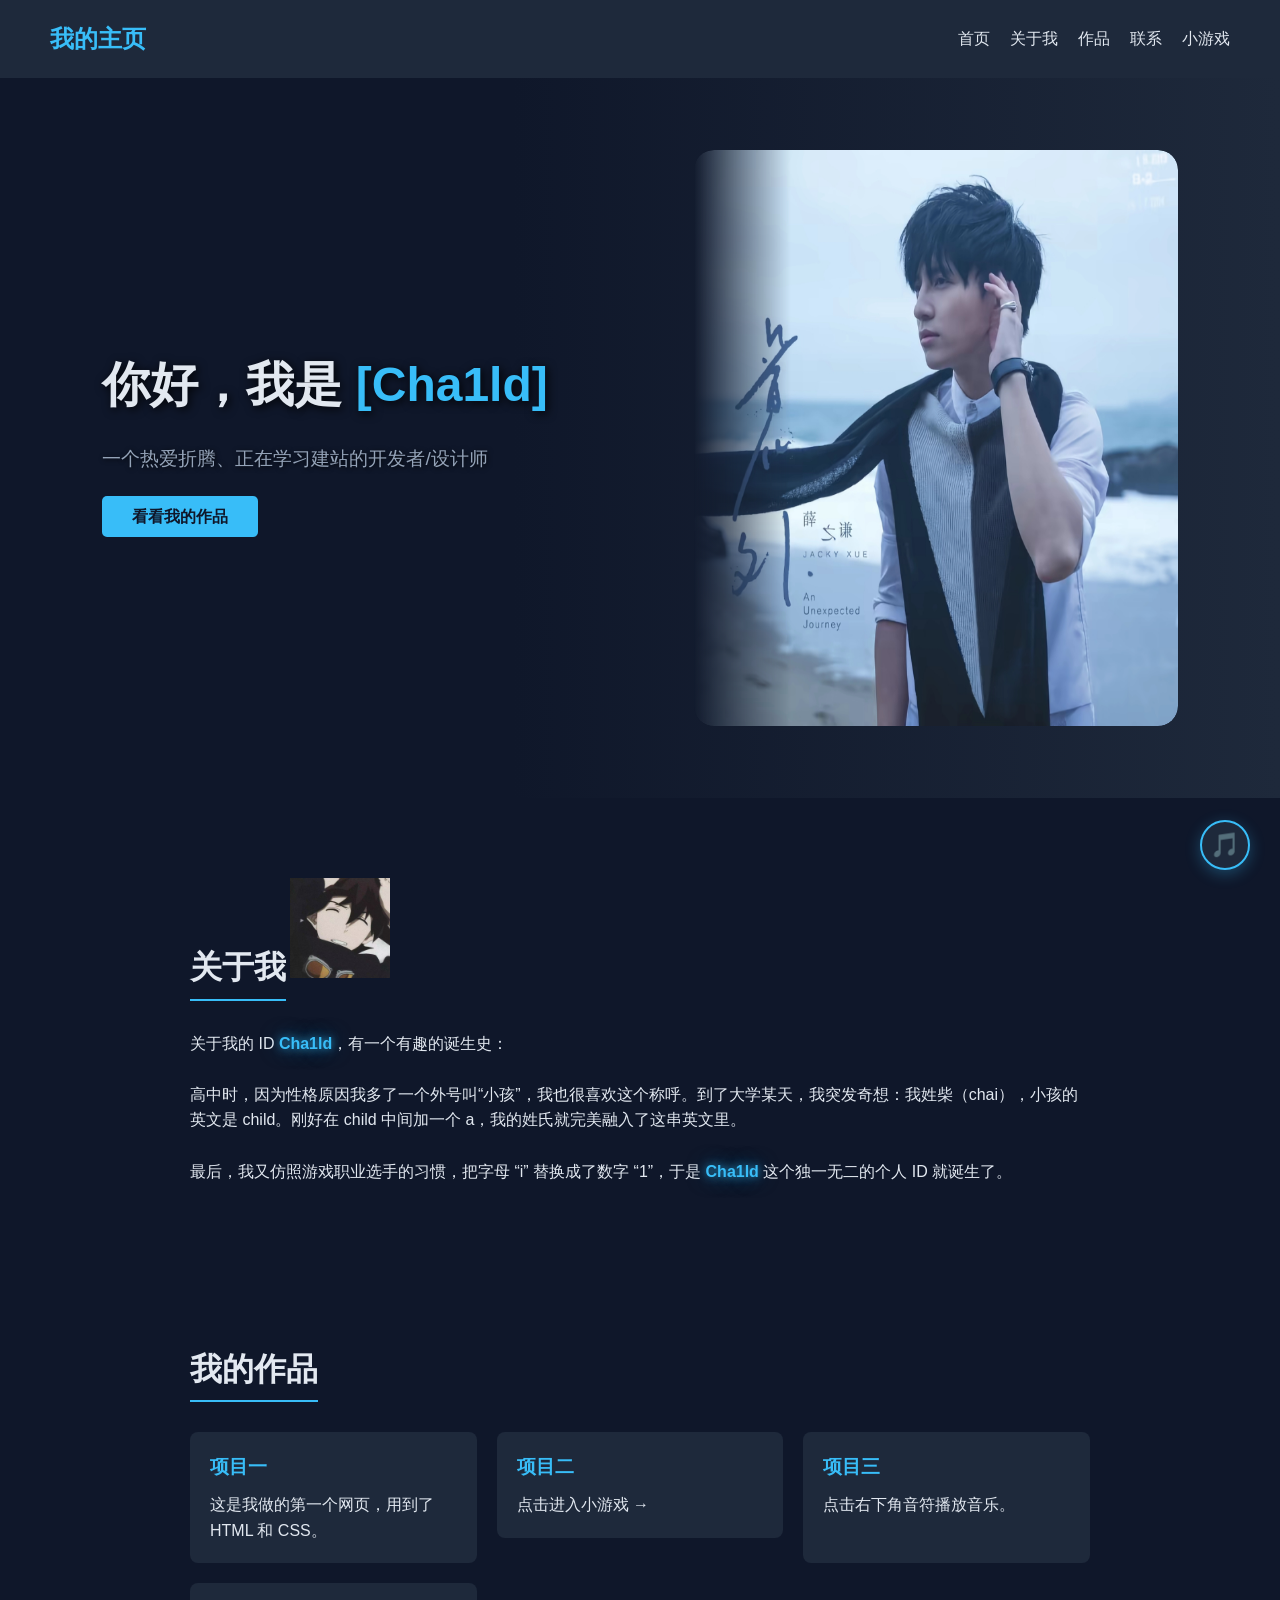
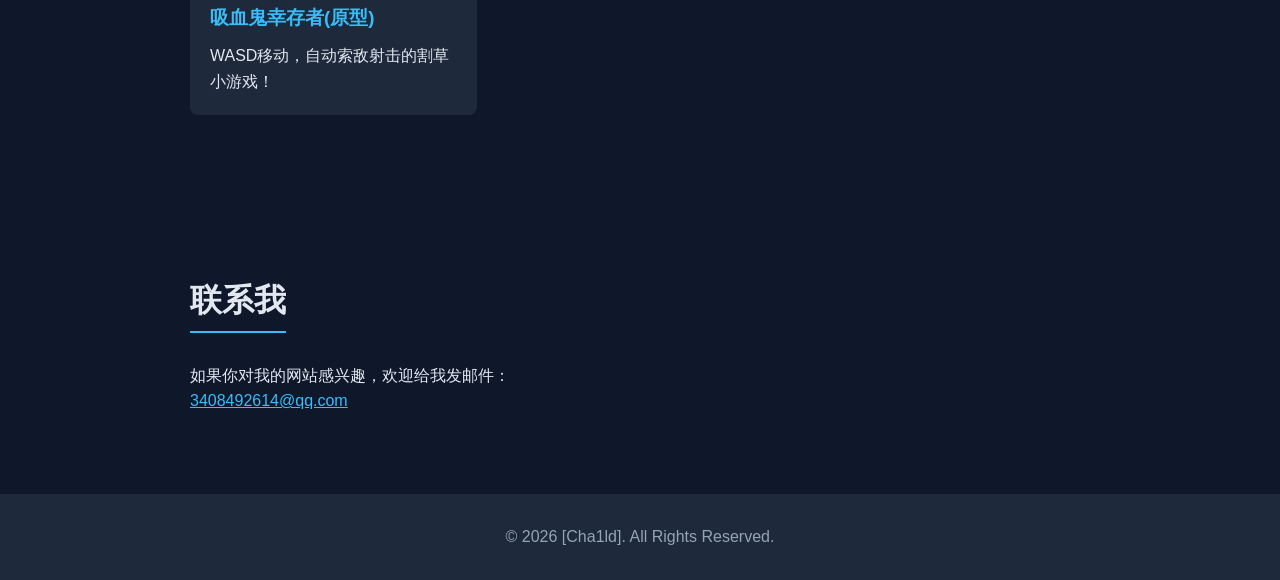
<file: index.html>
<!DOCTYPE html>
<html lang="zh-CN">
<head>
    <meta charset="UTF-8">
    <meta name="viewport" content="width=device-width, initial-scale=1.0">
    <title>我的个人主页</title>
    <link rel="stylesheet" href="style.css">
        <style>
        /* 专属 Cha1ld 的霓虹发光特效 */
        .glow-cha1ld {
            color: #38bdf8;
            font-weight: bold;
            text-shadow: 
                0 0 8px rgba(56, 189, 248, 0.8), 
                0 0 20px rgba(56, 189, 248, 0.5),
                0 0 40px rgba(56, 189, 248, 0.2);
        }
    </style>
</head>
<body>
    <!-- 导航栏 -->
    <nav>
        <div class="logo">我的主页</div>
        <ul class="nav-links">
            <li><a href=" ">首页</a ></li>
            <li><a href="#about">关于我</a ></li>
            <li><a href="#projects">作品</a ></li>
            <li><a href="#contact">联系</a ></li>
            <li><a href="game.html ">小游戏</a ></li>
        </ul>
    </nav>

    <!-- 首页横幅 -->
    <section id="home" class="hero">
        <!-- 左侧文字区域 -->
        <div class="hero-text">
            <h1>你好，我是 <span class="highlight">[Cha1ld]</span></h1>
            <p>一个热爱折腾、正在学习建站的开发者/设计师</p>
            <a href="#projects" class="btn">看看我的作品</a>
        </div>
        
        <!-- 右侧图片区域 -->
        <div class="hero-image">
            <img src="xue.jpg" alt="薛之谦">
        </div>
    </section>

    <!-- 关于我 -->
    <section id="about" class="container">
        <h2>关于我</h2>
       <img src="test1.png" alt="我的照片" class="profile-img" style="width: 100px; height: 100px;">
       <p>
    关于我的 ID <span class="glow-cha1ld">Cha1ld</span>，有一个有趣的诞生史：<br><br>
    高中时，因为性格原因我多了一个外号叫“小孩”，我也很喜欢这个称呼。到了大学某天，我突发奇想：我姓柴（chai），小孩的英文是 child。刚好在 child 中间加一个 a，我的姓氏就完美融入了这串英文里。<br><br>
    最后，我又仿照游戏职业选手的习惯，把字母 “i” 替换成了数字 “1”，于是 <strong><span class="glow-cha1ld">Cha1ld</span></strong> 这个独一无二的个人 ID 就诞生了。
</p>
    </section>

    <!-- 作品集 -->
    <section id="projects" class="container">
        <h2>我的作品</h2>
        <div class="grid">
            <div class="card">
                <h3>项目一</h3>
                <p>这是我做的第一个网页，用到了 HTML 和 CSS。</p >
            </div>
            <a href="game.html" style="text-decoration: none; color: inherit;">
    <div class="card">
        <h3>项目二</h3>
        <p>点击进入小游戏 →</p>
    </div>
</a>
            <div class="card">
                <h3>项目三</h3>
                <p>点击右下角音符播放音乐。</p >
            </div>
                    <div class="grid">
            <!-- 之前的作品一、作品二... -->
            
            <!-- 新增：幸存者游戏卡片 -->
            <a href="vampire.html" style="text-decoration: none; color: inherit;">
                <div class="card">
                    <h3>吸血鬼幸存者(原型)</h3>
                    <p>WASD移动，自动索敌射击的割草小游戏！</p>
                </div>
            </a>
        </div>
        </div>
    </section>

    <!-- 联系方式 -->
    <section id="contact" class="container">
        <h2>联系我</h2>
        <p>如果你对我的网站感兴趣，欢迎给我发邮件：</p >
        <p><a href="mailto:你的邮箱@example.com" class="highlight">3408492614@qq.com</a ></p >
    </section>

    <!-- 页脚 -->
    <footer>
        <p>&copy; 2026 [Cha1ld]. All Rights Reserved.</p >
    </footer>
        <!-- 背景音乐播放器 -->
    <audio id="bgm" loop>
        <source src="chi.mp3" type="audio/mpeg">
        您的浏览器不支持音频播放。
    </audio>
    
    <!-- 悬浮音乐按钮 -->
    <div id="music-btn" title="播放/暂停背景音乐">
        🎵
    </div>
        <script>
        const bgm = document.getElementById('bgm');
        const musicBtn = document.getElementById('music-btn');
        
        // 默认把音量调小一点，避免吓到访客
        bgm.volume = 1.0; 

        musicBtn.addEventListener('click', function() {
            if (bgm.paused) {
                bgm.play();
                musicBtn.classList.add('playing'); // 加上旋转动画
                musicBtn.innerHTML = '🎶'; // 换一个图标
            } else {
                bgm.pause();
                musicBtn.classList.remove('playing'); // 移除动画
                musicBtn.innerHTML = '🎵';
            }
        });
    </script>
</body>
</html>
</file>
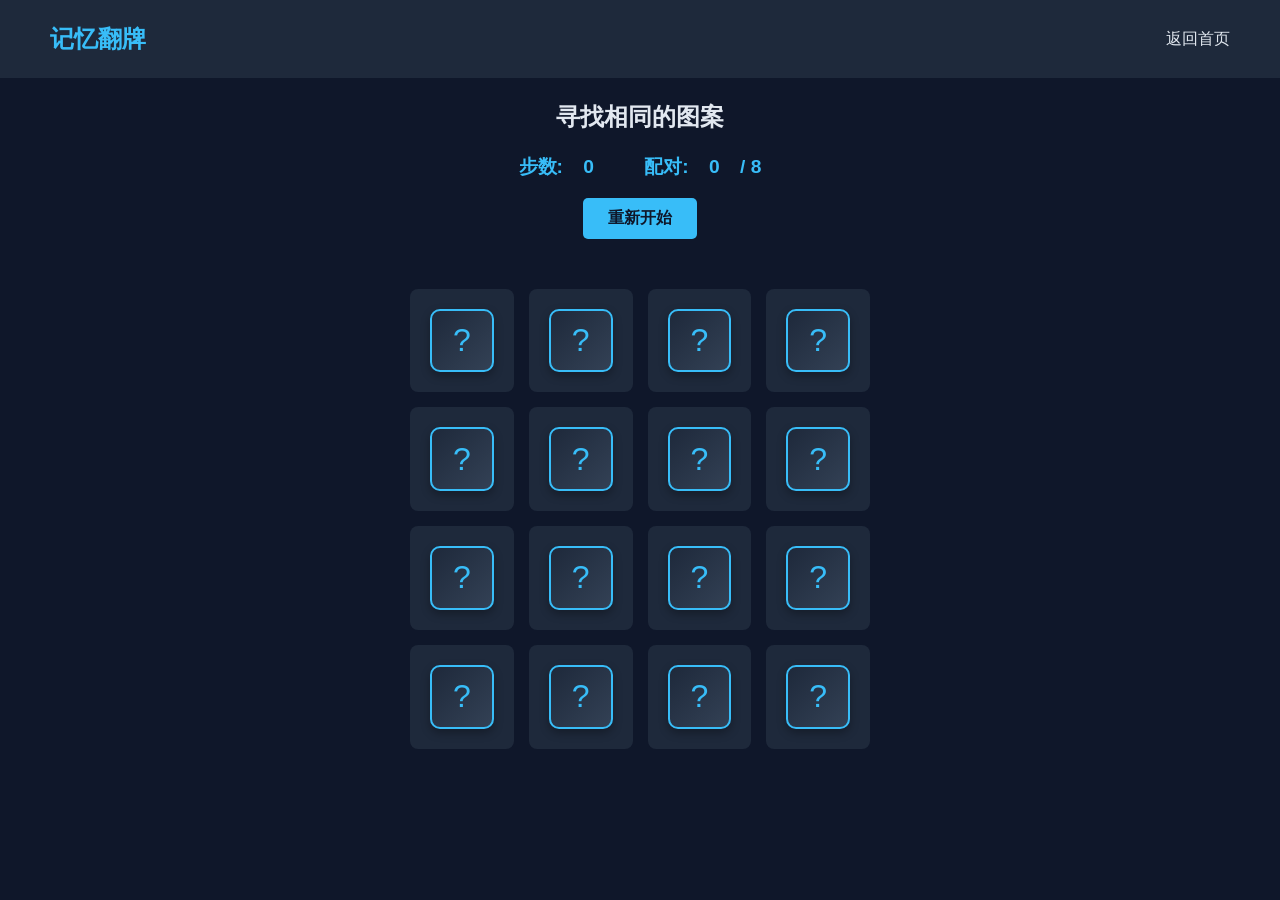
<file: game.html>
<!DOCTYPE html>
<html lang="zh-CN">
<head>
    <meta charset="UTF-8">
    <meta name="viewport" content="width=device-width, initial-scale=1.0">
    <title>记忆翻牌小游戏</title>
    <link rel="stylesheet" href="style.css">
    
    <style>
        /* 页面基础布局，复用首页的深色背景 */
        body {
            background-color: #0f172a;
            color: #e2e8f0;
            font-family: 'Segoe UI', Tahoma, Geneva, Verdana, sans-serif;
            margin: 0;
            padding: 0;
        }

        /* 顶部信息栏 */
        .game-header {
            text-align: center;
            padding: 20px;
        }
        .stats {
            font-size: 1.2rem;
            margin: 15px 0;
            color: #38bdf8;
            font-weight: bold;
        }
        .stats span {
            margin: 0 15px;
        }
        
        /* 控制按钮 */
        .btn {
            padding: 10px 25px;
            background-color: #38bdf8;
            color: #0f172a;
            border: none;
            border-radius: 5px;
            font-size: 1rem;
            font-weight: bold;
            cursor: pointer;
            transition: 0.3s;
        }
        .btn:hover {
            background-color: #0ea5e9;
            transform: scale(1.05);
        }

        /* 游戏主体网格 */
        #game-board {
            display: grid;
            grid-template-columns: repeat(4, 1fr); /* 4列 */
            gap: 15px;
            max-width: 500px;
            margin: 30px auto;
            padding: 0 20px;
        }

        /* 卡片容器（负责3D效果） */
        .card {
            aspect-ratio: 1 / 1; /* 保持正方形 */
            perspective: 1000px; /* 3D透视深度 */
            cursor: pointer;
        }

        /* 卡片内部（用来翻转） */
        .card-inner {
            position: relative;
            width: 100%;
            height: 100%;
            text-align: center;
            transition: transform 0.6s;
            transform-style: preserve-3d; /* 保留3D空间 */
        }

        /* 被翻开时的状态 */
        .card.flipped .card-inner {
            transform: rotateY(180deg);
        }

        /* 卡片的正反面公共样式 */
        .card-front, .card-back {
            position: absolute;
            width: 100%;
            height: 100%;
            backface-visibility: hidden; /* 隐藏背面 */
            border-radius: 10px;
            display: flex;
            justify-content: center;
            align-items: center;
            font-size: 3rem; /* 表情符号大小 */
            box-shadow: 0 4px 10px rgba(0,0,0,0.3);
        }

        /* 卡片背面（默认朝上，带问号） */
        .card-back {
            background: linear-gradient(135deg, #1e293b 0%, #334155 100%);
            border: 2px solid #38bdf8;
            color: #38bdf8;
            font-size: 2rem;
        }

        /* 卡片正面（印着图案，默认翻转到背面） */
        .card-front {
            background-color: #0f172a;
            border: 2px solid #94a3b8;
            transform: rotateY(180deg); /* 初始就翻转180度藏起来 */
        }

        /* 匹配成功后的高亮效果 */
        .card.matched .card-front {
            border-color: #10b981; /* 变成绿色边框 */
            box-shadow: 0 0 15px #10b981;
        }

        /* 手机端适配 */
        @media (max-width: 500px) {
            #game-board {
                grid-template-columns: repeat(3, 1fr); /* 手机端变3列 */
                gap: 10px;
            }
            .card-front, .card-back {
                font-size: 2rem;
            }
        }
    </style>
</head>
<body>
    <!-- 导航栏 -->
    <nav>
        <div class="logo">记忆翻牌</div>
        <ul class="nav-links">
            <li><a href="index.html">返回首页</a></li>
        </ul>
    </nav>

    <div class="game-header">
        <h2>寻找相同的图案</h2>
        <div class="stats">
            <span>步数: <span id="moves">0</span></span>
            <span>配对: <span id="matches">0</span> / 8</span>
        </div>
        <button class="btn" id="restart-btn">重新开始</button>
    </div>

    <!-- 游戏区域 -->
    <div id="game-board"></div>
    <script>

           // 8个角色的图片完整链接
        const imgPaths = [
    "jiushen.png",
    "yinhui.png",
    "chizui.png",
    "hwlpld.png",
    "sikadi.png",
    "jmdkss.png",
    "chuxue.png",
    "biexiao.png"
];

        // 把链接转换成图片标签，占满整个卡片，保证不变形
        const icons = imgPaths.map(link => `<img src="${link}" alt="加载中..." style="width: 100%; height: 100%; object-fit: cover; border-radius: 8px;">`);
        // 取前8个，然后复制一份，变成16张牌，最后打乱顺序
        const gameCards = [...icons.slice(0, 8), ...icons.slice(0, 8)].sort(() => Math.random() - 0.5);

        const gameBoard = document.getElementById('game-board');
        const movesText = document.getElementById('moves');
        const matchesText = document.getElementById('matches');
        const restartBtn = document.getElementById('restart-btn');

        let firstCard = null;
        let secondCard = null;
        let lockBoard = false; // 防止狂点导致bug
        let moves = 0;
        let matches = 0;

        // 初始化游戏
        function initGame() {
            gameBoard.innerHTML = '';
            moves = 0;
            matches = 0;
            firstCard = null;
            secondCard = null;
            lockBoard = false;
            movesText.innerText = moves;
            matchesText.innerText = matches;

            // 重新打乱数组
            const shuffledCards = [...icons.slice(0, 8), ...icons.slice(0, 8)].sort(() => Math.random() - 0.5);

            // 动态生成卡片
            shuffledCards.forEach(icon => {
                const card = document.createElement('div');
                card.classList.add('card');
                card.dataset.icon = icon; // 把图案存在 dataset 里
                
                card.innerHTML = `
                    <div class="card-inner">
                        <div class="card-back">?</div>
                        <div class="card-front">${icon}</div>
                    </div>
                `;
                
                card.addEventListener('click', flipCard);
                gameBoard.appendChild(card);
            });
        }

        // 翻牌逻辑
        function flipCard() {
            if (lockBoard) return; // 如果正在处理，不让点
            if (this === firstCard) return; // 如果点的是同一张牌，无视
            if (this.classList.contains('matched')) return; // 如果已经配对成功，无视

            this.classList.add('flipped');

            if (!firstCard) {
                // 第一次翻牌
                firstCard = this;
                return;
            }

            // 第二次翻牌
            secondCard = this;
            moves++;
            movesText.innerText = moves;
            
            checkForMatch();
        }

        // 检查两张牌是否一样
        function checkForMatch() {
            let isMatch = firstCard.dataset.icon === secondCard.dataset.icon;

            if (isMatch) {
                disableCards();
            } else {
                unflipCards();
            }
        }

        // 配对成功
        function disableCards() {
            firstCard.classList.add('matched');
            secondCard.classList.add('matched');
            // 移除点击事件，不能再翻
            firstCard.removeEventListener('click', flipCard);
            secondCard.removeEventListener('click', flipCard);

            matches++;
            matchesText.innerText = matches;

            resetBoard();

            // 如果8对全找到了，弹窗提示
            if (matches === 8) {
                setTimeout(() => {
                    alert(`太棒了！你用了 ${moves} 步完成了游戏！`);
                }, 500);
            }
        }

        // 配对失败，翻回去
        function unflipCards() {
            lockBoard = true; // 锁定面板
            setTimeout(() => {
                firstCard.classList.remove('flipped');
                secondCard.classList.remove('flipped');
                resetBoard();
            }, 1000); // 1秒后翻回去
        }

        // 重置当前翻牌状态
        function resetBoard() {
            firstCard = null;
            secondCard = null;
            lockBoard = false;
        }

        // 点击重新开始按钮
        restartBtn.addEventListener('click', initGame);

        // 页面加载时启动游戏
        initGame();
        </script>
    </script>
</body>
</html>
</file>
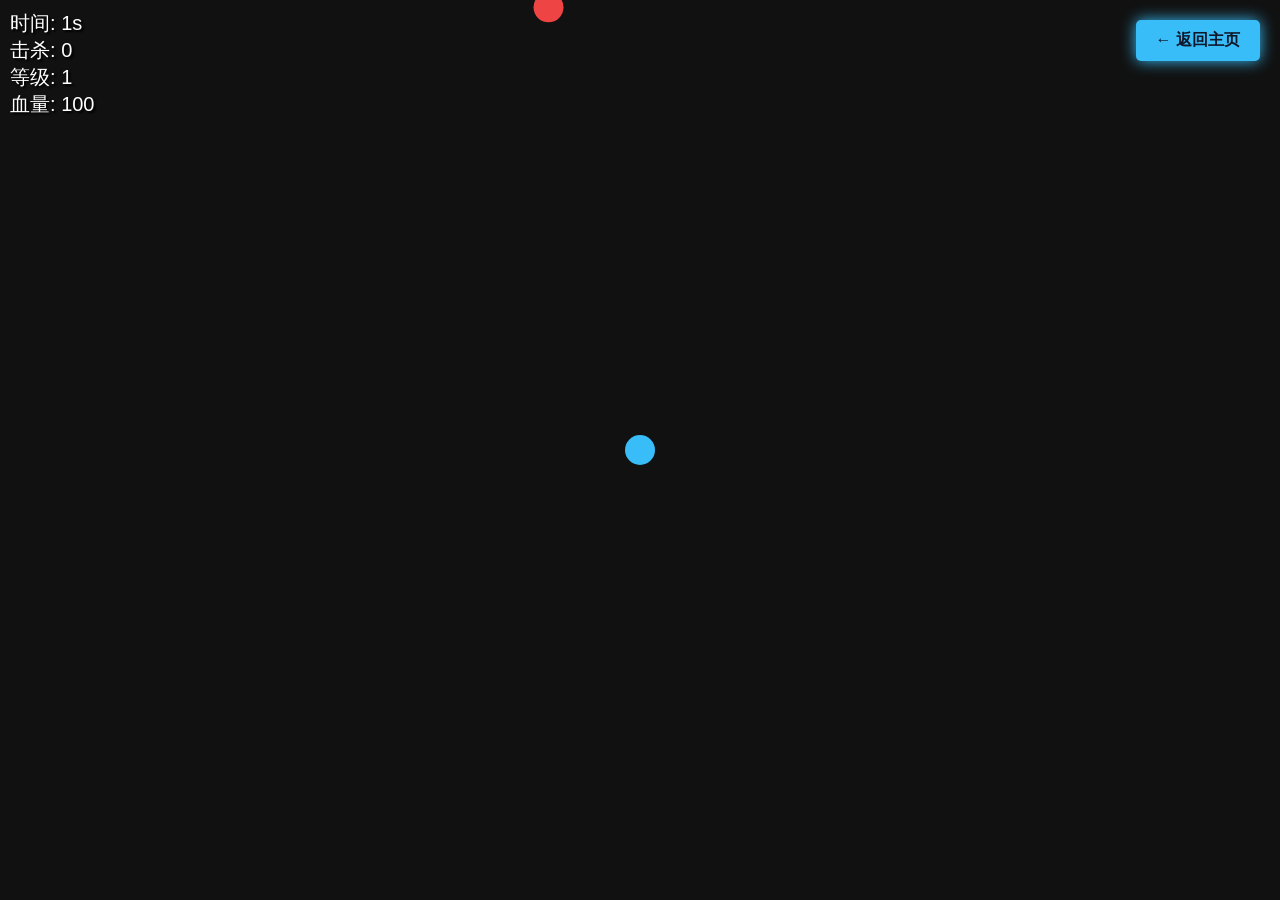
<file: vampire.html>
<!DOCTYPE html>
<html lang="zh-CN">
<head>
    <meta charset="UTF-8">
    <meta name="viewport" content="width=device-width, initial-scale=1.0">
    <title>幸存者原型</title>
    <style>
        body {
            margin: 0;
            overflow: hidden; /* 隐藏滚动条 */
            background-color: #111;
            font-family: sans-serif;
            color: white;
        }
        canvas {
            display: block;
        }
        /* 游戏UI界面 */
        #ui {
            position: absolute;
            top: 10px;
            left: 10px;
            font-size: 20px;
            pointer-events: none; /* 让鼠标穿透UI，不影响操作 */
            text-shadow: 2px 2px 2px #000;
        }
            
        #game-over {
            position: absolute;
            top: 50%;
            left: 50%;
            transform: translate(-50%, -50%);
            background: rgba(0, 0, 0, 0.8);
            padding: 30px;
            border-radius: 10px;
            text-align: center;
            display: none; /* 默认隐藏 */
        }
        button {
            padding: 10px 20px;
            font-size: 18px;
            cursor: pointer;
            background-color: #38bdf8;
            border: none;
            border-radius: 5px;
            font-weight: bold;
        }
               /* 右上角返回主页按钮 */
        #back-btn {
            position: fixed;
            top: 20px;
            right: 20px;
            z-index: 9999; /* 保证按钮永远在最上层 */
            padding: 10px 20px;
            background-color: #38bdf8;
            color: #0f172a;
            text-decoration: none;
            border-radius: 5px;
            font-weight: bold;
            font-size: 16px;
            box-shadow: 0 0 15px #38bdf8;
            transition: all 0.3s ease;
        }

        /* 鼠标悬停时的效果 */
        #back-btn:hover {
            background-color: #0ea5e9;
            transform: scale(1.05);
        }
                /* 升级弹窗样式 */
        #level-up-screen {
            position: absolute;
            top: 50%;
            left: 50%;
            transform: translate(-50%, -50%);
            background: rgba(15, 23, 42, 0.95);
            border: 2px solid #38bdf8;
            padding: 30px;
            border-radius: 10px;
            text-align: center;
            display: none; /* 默认隐藏 */
            z-index: 2000;
            box-shadow: 0 0 30px rgba(56, 189, 248, 0.5);
        }
        .upgrade-options {
            display: flex;
            flex-direction: column;
            gap: 15px;
            margin-top: 20px;
        }
        .upgrade-options button {
            padding: 15px;
            font-size: 16px;
            background-color: #1e293b;
            color: #38bdf8;
            border: 2px solid #38bdf8;
            border-radius: 5px;
            cursor: pointer;
            transition: 0.3s;
        }
        .upgrade-options button:hover {
            background-color: #38bdf8;
            color: #0f172a;
        }
    </style>
</head>
<body>

        <div id="ui">
        <div>时间: <span id="time">0</span>s</div>
        <div>击杀: <span id="kills">0</span></div>
        <div>等级: <span id="level">1</span></div>
        <!-- 新增：血量显示 -->
        <div>血量: <span id="hp">100</span></div>
    </div>

    <!-- 新增：升级选择界面 (默认隐藏) -->
    <div id="level-up-screen">
        <h2>升级！请选择一项强化</h2>
        <div class="upgrade-options">
            <button onclick="applyUpgrade(1)">增加子弹数量 (散弹)</button>
            <button onclick="applyUpgrade(2)">增加穿透 (穿透+1)</button>
            <button onclick="applyUpgrade(3)">恢复一滴血量 (+10 HP)</button>
        </div>
    </div>

    <div id="game-over">
        <h2>你被怪物淹没了！</h2>
        <p>存活时间: <span id="final-time">0</span>秒</p>
        <button onclick="location.reload()">重新开始</button>
    </div>
        <!-- 返回主页按钮 -->
    <a href="index.html" id="back-btn">← 返回主页</a>

    <canvas id="gameCanvas"></canvas>

    <script>
                const canvas = document.getElementById('gameCanvas');
        const ctx = canvas.getContext('2d');
        
        let width = window.innerWidth;
        let height = window.innerHeight;
        canvas.width = width;
        canvas.height = height;

        // 游戏状态
        let isGameOver = false;
        let isPaused = false; // 暂停状态（选技能时用）
        let time = 0;
        let kills = 0;
        let level = 1;
        let exp = 0;

        // 升级属性
        let bulletCount = 1;   // 子弹数量
        let bulletSpread = 0;  // 散布角度
        let bulletPierce = 0;  // 穿透数量

        // 玩家设定 (速度减半)
        const player = {
            x: width / 2,
            y: height / 2,
            radius: 15,
            speed: 2, // 原本是4，改成2
            color: '#38bdf8',
            hp: 100,
            maxHp: 100
        };

        // 敌人数组
        let enemies = [];
        let bullets = [];
        let orbs = [];

        // 键盘控制
        const keys = { w: false, a: false, s: false, d: false };
        window.addEventListener('keydown', (e) => {
            if (e.key === 'w' || e.key === 'W') keys.w = true;
            if (e.key === 'a' || e.key === 'A') keys.a = true;
            if (e.key === 's' || e.key === 'S') keys.s = true;
            if (e.key === 'd' || e.key === 'D') keys.d = true;
        });
        window.addEventListener('keyup', (e) => {
            if (e.key === 'w' || e.key === 'W') keys.w = false;
            if (e.key === 'a' || e.key === 'A') keys.a = false;
            if (e.key === 's' || e.key === 'S') keys.s = false;
            if (e.key === 'd' || e.key === 'D') keys.d = false;
        });

        // 手机触屏控制
        let touchStartX = 0, touchStartY = 0;
        canvas.addEventListener('touchstart', (e) => {
            touchStartX = e.touches[0].clientX;
            touchStartY = e.touches[0].clientY;
        });
        canvas.addEventListener('touchmove', (e) => {
            let touchX = e.touches[0].clientX;
            let touchY = e.touches[0].clientY;
            let dx = touchX - touchStartX;
            let dy = touchY - touchStartY;
            touchStartX = touchX;
            touchStartY = touchY;
            if (dx > 5) player.x += player.speed;
            if (dx < -5) player.x -= player.speed;
            if (dy > 5) player.y += player.speed;
            if (dy < -5) player.y -= player.speed;
        });

        // 动态刷怪逻辑：随等级增加
        function spawnEnemy() {
            if (isGameOver || isPaused) return;
            
            let x, y;
            if (Math.random() < 0.5) {
                x = Math.random() < 0.5 ? 0 : width;
                y = Math.random() * height;
            } else {
                x = Math.random() * width;
                y = Math.random() < 0.5 ? 0 : height;
            }

                enemies.push({
                x: x,
                y: y,
                radius: 15,
                // 玩家速度是 2，这里初始设为 1.2，随等级微调，但最高封顶在 1.9
                speed: Math.min(1.9, 1.2 + (level * 0.05)), 
                color: '#ef4444',
                hp: 1
            });
        }

        // 自动攻击
        setInterval(() => {
            if (isGameOver || isPaused) return;
            
            // 找最近的怪
            let closestEnemy = null;
            let minDist = Infinity;
            enemies.forEach(enemy => {
                let dist = Math.hypot(enemy.x - player.x, enemy.y - player.y);
                if (dist < minDist) { minDist = dist; closestEnemy = enemy; }
            });

            if (closestEnemy) {
                let baseAngle = Math.atan2(closestEnemy.y - player.y, closestEnemy.x - player.x);
                
                                // 根据子弹数量计算散射
                for (let i = 0; i < bulletCount; i++) {
                    // 直接根据偏移量计算最终角度
                    let angleOffset = (i - (bulletCount - 1) / 2) * bulletSpread;
                    let finalAngle = baseAngle + angleOffset;
                    
                    bullets.push({
                        x: player.x,
                        y: player.y,
                        radius: 5,
                        speed: 7,
                        vx: Math.cos(finalAngle) * 7,
                        vy: Math.sin(finalAngle) * 7,
                        color: '#fde047',
                        pierce: bulletPierce, // 记录穿透次数
                        hitEnemies: [] // 记录已经打过的怪，防止重复扣血
                    });
                }
            }
        }, 600);

        // 游戏主循环
        function update() {
            if (isGameOver || isPaused) return;

            // 玩家移动
            if (keys.w && player.y > player.radius) player.y -= player.speed;
            if (keys.s && player.y < height - player.radius) player.y += player.speed;
            if (keys.a && player.x > player.radius) player.x -= player.speed;
            if (keys.d && player.x < width - player.radius) player.x += player.speed;

            // 子弹移动与碰撞
            for (let i = bullets.length - 1; i >= 0; i--) {
                let b = bullets[i];
                b.x += b.vx;
                b.y += b.vy;
                if (b.x < 0 || b.x > width || b.y < 0 || b.y > height) {
                    bullets.splice(i, 1);
                    continue;
                }

                for (let j = enemies.length - 1; j >= 0; j--) {
                    let e = enemies[j];
                    // 如果这颗子弹已经打过这个怪，就跳过
                    if (b.hitEnemies.includes(e)) continue; 

                    if (Math.hypot(b.x - e.x, b.y - e.y) < e.radius + b.radius) {
                        b.hitEnemies.push(e); // 记录打中
                        
                        if (b.pierce > 0) {
                            b.pierce--; // 穿透减1，子弹继续飞
                        } else {
                            bullets.splice(i, 1); // 没穿透了，子弹消失
                        }
                        
                        enemies.splice(j, 1); // 怪死
                        kills++;
                        document.getElementById('kills').innerText = kills;
                        
                        // 掉落经验
                        orbs.push({ x: e.x, y: e.y, radius: 5 });
                        
                        if (b.pierce <= 0) break; // 子弹没了就跳出循环
                    }
                }
            }

                        // 怪物追踪与碰撞分离
            for (let i = 0; i < enemies.length; i++) {
                let e = enemies[i];
                let dx = player.x - e.x;
                let dy = player.y - e.y;
                let dist = Math.hypot(dx, dy);
                
                // 1. 怪物追踪玩家
                if (dist > 0) {
                    e.x += (dx / dist) * e.speed;
                    e.y += (dy / dist) * e.speed;
                }

                // 2. 怪物碰到玩家扣血
                if (dist < player.radius + e.radius) {
                    player.hp -= 2;
                    document.getElementById('hp').innerText = Math.max(0, player.hp);
                    // 用 splice 需要注意索引，因为我们在正向循环，所以标记移除
                    enemies.splice(i, 1);
                    i--; // 修正数组长度变化导致的索引错位
                    if (player.hp <= 0) { gameOver(); return; }
                    continue; // 这个怪已经死了，不需要算碰撞体积了
                }

                // 3. 怪物与怪物之间的碰撞体积（防止重叠）
                for (let j = i + 1; j < enemies.length; j++) {
                    let e2 = enemies[j];
                    let edx = e2.x - e.x;
                    let edy = e2.y - e.y;
                    let edist = Math.hypot(edx, edy);
                    
                    // 如果两个怪物撞在一起了
                    if (edist < e.radius + e2.radius) {
                        // 计算重叠深度
                        let overlap = (e.radius + e2.radius) - edist;
                        
                        // 防止除以0
                        if (edist === 0) edist = 0.1; 
                        
                        // 把它们互相推开（各推一半的距离）
                        let pushX = (edx / edist) * (overlap / 2);
                        let pushY = (edy / edist) * (overlap / 2);
                        
                        e.x -= pushX;
                        e.y -= pushY;
                        e2.x += pushX;
                        e2.y += pushY;
                    }
                }
            }
            // 经验球拾取
            for (let i = orbs.length - 1; i >= 0; i--) {
                let orb = orbs[i];
                let dx = player.x - orb.x;
                let dy = player.y - orb.y;
                let dist = Math.hypot(dx, dy);

                if (dist < 100) {
                    orb.x += (dx / dist) * 5;
                    orb.y += (dy / dist) * 5;
                }

                if (dist < player.radius + orb.radius) {
                    orbs.splice(i, 1);
                    exp++;
                    if (exp >= level * 5) {
                        levelUp();
                    }
                }
            }
        }

        // 渲染
        function draw() {
            ctx.clearRect(0, 0, width, height);

            orbs.forEach(orb => {
                ctx.beginPath();
                ctx.arc(orb.x, orb.y, orb.radius, 0, Math.PI * 2);
                ctx.fillStyle = '#10b981'; ctx.fill();
            });

            enemies.forEach(e => {
                ctx.beginPath();
                ctx.arc(e.x, e.y, e.radius, 0, Math.PI * 2);
                ctx.fillStyle = e.color; ctx.fill();
            });

            bullets.forEach(b => {
                ctx.beginPath();
                ctx.arc(b.x, b.y, b.radius, 0, Math.PI * 2);
                ctx.fillStyle = b.color; ctx.fill();
            });

            ctx.beginPath();
            ctx.arc(player.x, player.y, player.radius, 0, Math.PI * 2);
            ctx.fillStyle = player.color; ctx.fill();
        }

        // 升级逻辑
        function levelUp() {
            level++;
            exp = 0;
            document.getElementById('level').innerText = level;
            
            // 暂停游戏并显示弹窗
            isPaused = true;
            document.getElementById('level-up-screen').style.display = 'block';
        }

        // 应用升级选项
        function applyUpgrade(choice) {
                        if (choice === 1) {
                bulletCount++;
                bulletSpread += 0.15; 
                
                // 核心限制：最大散布 90 度
                // 90度等于 PI/2 弧度。如果超过这个值，就强制让它等于 1.57
                if (bulletSpread > Math.PI / 2) {
                    bulletSpread = Math.PI / 2;
                }
            } else if (choice === 2) {
                bulletPierce += 1;
            } else if (choice === 3) {
                player.hp += 10;
                document.getElementById('hp').innerText = player.hp;
            }
            
            // 关闭弹窗，恢复游戏
            document.getElementById('level-up-screen').style.display = 'none';
            isPaused = false;
        }

        function gameOver() {
            isGameOver = true;
            document.getElementById('final-time').innerText = time;
            document.getElementById('game-over').style.display = 'block';
        }

        // 计时与动态刷怪
        setInterval(() => {
            if (!isGameOver && !isPaused) {
                time++;
                document.getElementById('time').innerText = time;
                
                // 刷新数量 = 等级数
                for (let i = 0; i < level; i++) {
                    spawnEnemy();
                }
            }
        }, 1000);

        function gameLoop() {
            update();
            draw();
            requestAnimationFrame(gameLoop);
        }

        gameLoop();
    </script>
</body>
</html>
</file>
<file: style.css>
/* 基础设置 */
* {
    margin: 0;
    padding: 0;
    box-sizing: border-box;
    font-family: 'Segoe UI', Tahoma, Geneva, Verdana, sans-serif;
}

body {
    background-color: #0f172a; /* 暗色背景 */
    color: #e2e8f0;
    line-height: 1.6;
}

/* 导航栏 */
nav {
    display: flex;
    justify-content: space-between;
    align-items: center;
    padding: 20px 50px;
    background-color: #1e293b;
    position: sticky;
    top: 0;
    z-index: 100;
}

.logo {
    font-size: 1.5rem;
    font-weight: bold;
    color: #38bdf8;
}

.nav-links {
    list-style: none;
    display: flex;
    gap: 20px;
}

.nav-links a {
    color: #e2e8f0;
    text-decoration: none;
    transition: color 0.3s;
}

.nav-links a:hover {
    color: #38bdf8;
}

/* 首页横幅 */
/* 首页横幅：左右分栏布局 */
.hero {
    height: 80vh;
    display: flex;
    justify-content: space-between; /* 左右分开 */
    align-items: center; /* 垂直居中 */
    padding: 0 8%; /* 左右留点边距 */
    
    /* 左侧深色渐变，右侧稍微亮一点点，衬托图片 */
    background: linear-gradient(to right, #0f172a 40%, #1e293b 100%);
    overflow: hidden; /* 防止图片超出边界 */
}

/* 左侧文字 */
.hero-text {
    width: 50%;
    z-index: 2;
}

.hero-text h1 {
    font-size: 3rem;
    margin-bottom: 20px;
    text-shadow: 2px 2px 10px rgba(0, 0, 0, 0.9); 
}

.hero-text p {
    font-size: 1.2rem;
    margin-bottom: 30px;
    color: #cbd5e1;
    text-shadow: 1px 1px 5px rgba(0, 0, 0, 0.9);
}

/* 右侧图片区域 */
.hero-image {
    width: 45%;
    height: 80%;
    display: flex;
    justify-content: center;
    align-items: center;
}

/* 图片本身的样式 */
.hero-image img {
    height: 100%;          /* 高度撑满 */
    width: auto;           /* 宽度自动，绝对不变形 */
    max-width: 100%;
    border-radius: 20px;   /* 圆角 */
    box-shadow: -15px 15px 30px rgba(0,0,0,0.6); /* 立体阴影 */
    
    /* 左侧淡出融图效果（让图片左边和背景融合） */
    mask-image: linear-gradient(to right, transparent 0%, black 20%);
    -webkit-mask-image: linear-gradient(to right, transparent 0%, black 20%);
}

.hero h1 {
    font-size: 3rem;
    margin-bottom: 20px;
}

.highlight {
    color: #38bdf8;
}

.hero p {
    font-size: 1.2rem;
    margin-bottom: 30px;
    color: #94a3b8;
}

.btn {
    padding: 12px 30px;
    background-color: #38bdf8;
    color: #0f172a;
    text-decoration: none;
    border-radius: 5px;
    font-weight: bold;
    transition: background 0.3s;
}

.btn:hover {
    background-color: #0ea5e9;
}

/* 内容容器 */
.container {
    padding: 80px 50px;
    max-width: 1000px;
    margin: 0 auto;
}

.container h2 {
    font-size: 2rem;
    margin-bottom: 30px;
    border-bottom: 2px solid #38bdf8;
    display: inline-block;
    padding-bottom: 5px;
}

/* 作品网格 */
.grid {
    display: grid;
    grid-template-columns: repeat(auto-fit, minmax(250px, 1fr));
    gap: 20px;
}

.card {
    background-color: #1e293b;
    padding: 20px;
    border-radius: 8px;
    transition: transform 0.3s;
}

.card:hover {
    transform: translateY(-5px);
    box-shadow: 0 10px 20px rgba(0,0,0,0.5);
}

.card h3 {
    color: #38bdf8;
    margin-bottom: 10px;
}

/* 页脚 */
footer {
    text-align: center;
    padding: 30px;
    background-color: #1e293b;
    color: #94a3b8;
}

/* 手机端适配 */
@media (max-width: 768px) {
    .nav-links {
        display: none; /* 手机端暂时隐藏导航链接，简化显示 */
    }
    .hero h1 {
        font-size: 2rem;
    }
    .container {
        padding: 50px 20px;
    }
}
.grid a {
    text-decoration: none;
    color: inherit;
    display: block; /* 让链接占满整个卡片区域 */
}
/* 针对手机屏幕的专属优化 */
@media (max-width: 768px) {
    .hero {
        position: relative; /* 为图片的绝对定位做参照物 */
        flex-direction: column; 
        height: 75vh; /* 手机端给一个合适的高度 */
        padding: 0;
        display: flex;
        justify-content: center;
        align-items: center;
        text-align: center;
        overflow: hidden;
    }

    .hero-image {
        position: absolute; /* 让图片脱离排版，变成背景 */
        top: 0;
        left: 0;
        width: 100%;
        height: 100%;
        z-index: 1; /* 层级放在下面 */
    }

    .hero-image img {
        width: 100%;
        height: 100%;
        object-fit: cover; /* 强制铺满手机屏幕，不留白边 */
        max-width: none;
        border-radius: 0; /* 去掉圆角，铺满全屏更自然 */
        box-shadow: none;
        opacity: 0.5; /* 关键：把图片变暗，这样上面的白字才看得清 */
    }

    .hero-text {
        position: relative; /* 让文字浮在图片上方 */
        z-index: 2; /* 层级放在图片上面 */
        width: 90%; /* 两边留点空隙 */
    }

    .hero-text h1 {
        font-size: 2.5rem; /* 手机端字号稍微调小一点 */
        color: #ffffff;
        text-shadow: 2px 2px 10px rgba(0, 0, 0, 1); /* 加强文字黑边 */
    }

    .hero-text p {
        color: #e2e8f0;
        text-shadow: 1px 1px 5px rgba(0, 0, 0, 1);
    }
}
/* 悬浮音乐按钮样式 */
#music-btn {
    position: fixed;
    bottom: 30px;
    right: 30px;
    width: 50px;
    height: 50px;
    background-color: #1e293b;
    color: #38bdf8;
    border: 2px solid #38bdf8;
    border-radius: 50%;
    display: flex;
    justify-content: center;
    align-items: center;
    font-size: 1.5rem;
    cursor: pointer;
    z-index: 999;
    transition: all 0.3s ease;
    box-shadow: 0 4px 15px rgba(56, 189, 248, 0.3);
}

/* 鼠标悬停时的发光放大效果 */
#music-btn:hover {
    transform: scale(1.1);
    box-shadow: 0 0 20px rgba(56, 189, 248, 0.8);
}

/* 正在播放时的旋转动画 */
#music-btn.playing {
    animation: spin 3s linear infinite;
    background-color: #38bdf8;
    color: #0f172a;
}

@keyframes spin {
    100% { transform: rotate(360deg); }
}
</file>
